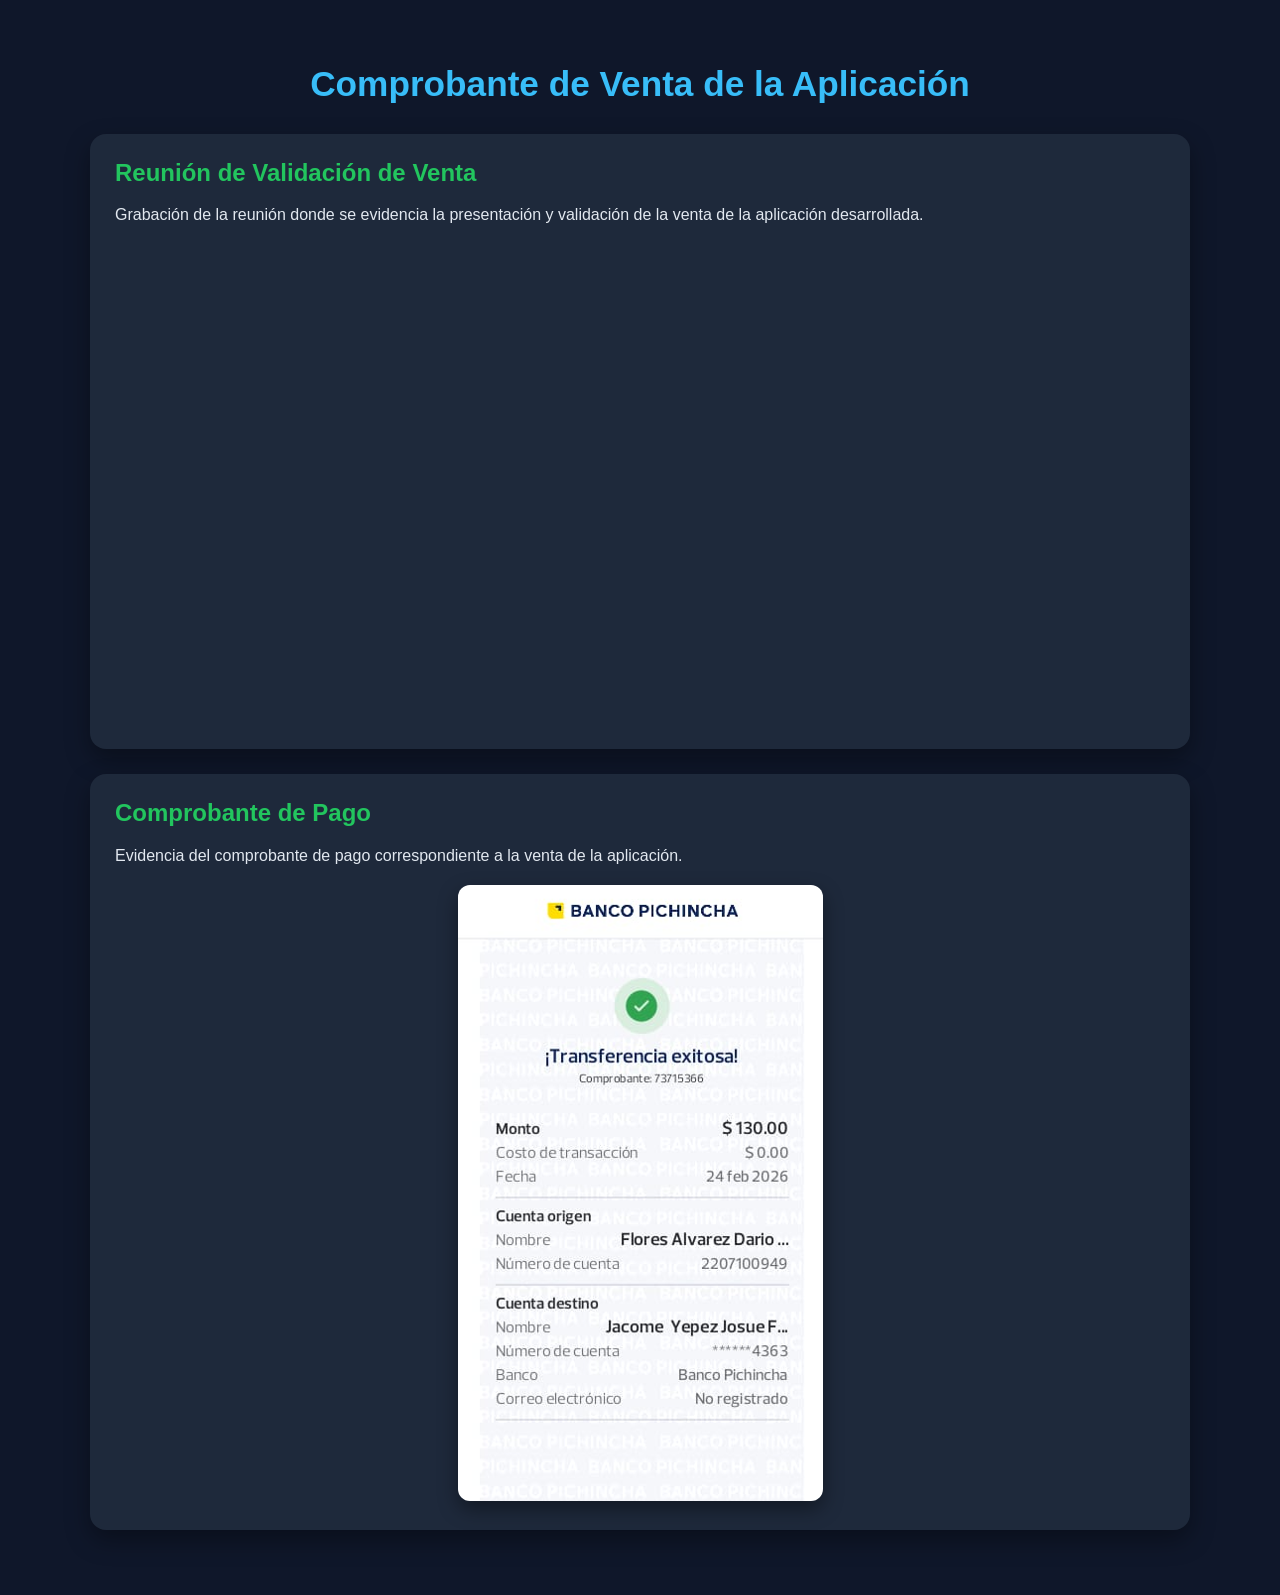
<file: pages/venta.html>
<!DOCTYPE html>
<html lang="es">
<head>
  <meta charset="UTF-8" />
  <meta name="viewport" content="width=device-width, initial-scale=1.0" />
  <title>Comprobante de Venta de la App</title>
  <style>
    body {
      margin: 0;
      font-family: "Segoe UI", Tahoma, Geneva, Verdana, sans-serif;
      background: #0f172a;
      color: #e2e8f0;
      display: flex;
      justify-content: center;
      align-items: flex-start;
      min-height: 100vh;
    }

    .container {
      width: 100%;
      max-width: 1100px;
      padding: 40px 20px;
    }

    h1 {
      text-align: center;
      margin-bottom: 30px;
      font-size: 2.2rem;
      color: #38bdf8;
    }

    .card {
      background: #1e293b;
      border-radius: 16px;
      padding: 25px;
      margin-bottom: 25px;
      box-shadow: 0 10px 25px rgba(0,0,0,0.35);
    }

    .card h2 {
      margin-top: 0;
      color: #22c55e;
    }

    .btn {
      display: inline-block;
      margin-top: 15px;
      padding: 12px 18px;
      background: #38bdf8;
      color: #0f172a;
      border-radius: 10px;
      text-decoration: none;
      font-weight: 600;
      transition: 0.2s;
    }

    .btn:hover {
      background: #0ea5e9;
    }

    .image-box {
      text-align: center;
      margin-top: 20px;
    }

    .image-box img {
      max-width: 100%;
      border-radius: 12px;
      box-shadow: 0 8px 20px rgba(0,0,0,0.4);
    }
  </style>
</head>
<body>
  <div class="container">
    <h1>Comprobante de Venta de la Aplicación</h1>

    <div class="card">
      <h2>Reunión de Validación de Venta</h2>
      <p>
        Grabación de la reunión donde se evidencia la presentación y validación
        de la venta de la aplicación desarrollada.
      </p>
      <div style="margin-top:15px;">
        <iframe src="https://drive.google.com/file/d/1s-xdteLxeoJY61-PgDuQRGoBdClDxwWO/preview" 
                width="100%" height="480" allow="autoplay" 
                style="border:none; border-radius:12px;">
        </iframe>
      </div>
    </div>

    <div class="card">
      <h2>Comprobante de Pago</h2>
      <p>
        Evidencia del comprobante de pago correspondiente a la venta de la aplicación.
      </p>

      <div class="image-box">
        <img src="imagenes/Comprobante.png" alt="Comprobante de pago" />
      </div>
    </div>
  </div>
</body>
</html>
</file>
